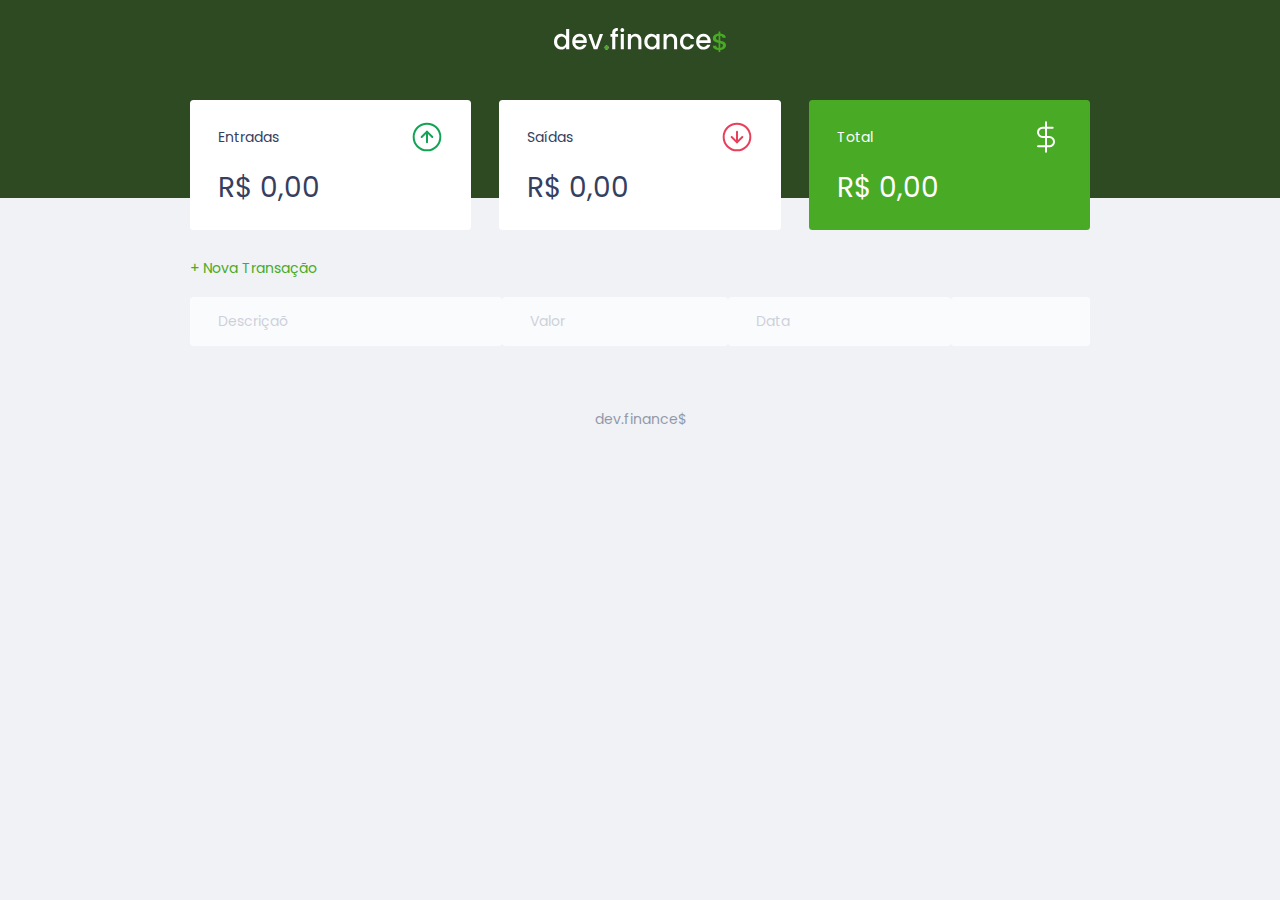
<file: index.html>
<!DOCTYPE html>
<html lang="pt-br">

<head>
	<meta charset="UTF-8">
	<meta name="viewport" content="width=device-width, 
	initial-scale=1.0">
	<link rel="stylesheet" href="./styles.css">
	<link rel="preconnect" href="https://fonts.gstatic.com">
	<link
		href="https://fonts.googleapis.com/css2?family=Poppins:ital,wght@0,100;0,200;0,300;0,400;0,700;1,100;1,200;1,300;1,400&display=swap"
		rel="stylesheet">
	<!--FORMATAÇÃO DO HTML PARA RESPONSIVIDADE EM QUALQUER 
	TAMANHO DE TELA
	VIEWPORT É TUDO QUE VOCÊ VÊ-->
	<title>dev.finance$</title>
	<style>

	</style>
</head>

<body>
	<header>
		<img src="./assets/logo.svg" alt="Logo Dev Finance">

	</header>



	<main class="container">

		<section id="balance">

			<h2 class="sr-only ">Balanço</h2>

			<div class="card">

				<h3>
					<span>Entradas</span>
					<img src="./assets/income.svg" alt="Imagem de Entradas">
				</h3>

				<p id="incomeDisplay">R$ 0,00</p>

			</div>

			<div class="card">
				<h3>
					<span>Saídas</span>
					<img src="./assets/expense.svg" alt="Imagem de Entradas">
				</h3>

				<p id="expenseDisplay">R$ 0,00</p>
			</div>

			<div class="card total">

				<h3>
					<span>Total</span>
					<img src="./assets/total.svg" alt="Imagem de Entradas">
				</h3>

				<p id="totalDisplay">R$ 0,00</p>
			</div>

		</section>

		<section id="transaction">

			<h2 class="sr-only">Transações</h2>

			<a href="#" class="button new" onclick="Modal.open()">+ Nova Transação</a>

			<table id="data-table">

				<thead>
					<tr>
						<th>Descriçaõ</th>
						<th>Valor</th>
						<th>Data</th>
						<th></th>
					</tr>
					<!--LINHA-->
				</thead>

				<tbody>

				</tbody>

			</table>

		</section>

	</main>
	<div class="modal-overlay">
		<div class="modal">
			<div id="form" onsubmit="Form.submit(event)">
				<h2>Nova Transação</h2>
				<form action="">
					<div class="input-group">
						<label for="description" class="sr-only">
							Descrição
						</label>
						<input type="text" placeholder="Descrição" id="description" name="description">
					</div>

					<div class="input-group">
						<label for="amaout" class="sr-only">
							Descrição
						</label>
						<input type="number" placeholder="0,00" id="amaout" name="amaout" step="0.01">
						<!-- BOTE NAME E ID PARA LINKAR COM JS, NAME SERVE PARA PEGAR O DADO DO FORM-->
						<small class="sr-only">Use o sinal menos para despesas e , (vígula) para casas dcimais</small>
					</div>

					<div class="input-group">
						<label for="date" class="sr-only">
							Descrição
						</label>
						<input type="date" placeholder="0,00" id="date" name="date">
						<!-- BOTE NAME E ID PARA LINKAR COM JS, NAME SERVE PARA PEGAR O DADO DO FORM-->
						<small>Use o sinal menos para despesas e , (vígula) para casas dcimais</small>
					</div>

					<div class="input-group actions">
						<a href="#" class="button cancel" onclick="Modal.close()">Cancelar</a>

						<button class="button save">Salvar</button>
						<!--O PRIMEIRO BOTÃO QUE ELE ACHAR ELE VAI INTERPRETAR COMO ENVIO-->
					</div>
				</form>
			</div>
		</div>
	</div>
	<footer>
		<p>dev.finance$</p>
	</footer>
	<script src="./script.js" type="text/javascript">

	</script>
</body>

</html>
</file>
<file: styles.css>
*{
	margin: 0px;
	padding:0px;
	box-sizing: border-box;/*A caixa não aumenta com padding
	aqui a box é apartir da borda; padrão é content-border*/	
}
html{
	font-size: 93.75%; /*15px*/
}

:root{
	--dark-blue: #363f5f;
	--green: #49aa26;
	--green-light: #5ea843;
	--red: #e92929;
	--red-ligth: #e84545;
}

body{
	background: #f0f2f5;
	font-family: 'Poppins', Sans-Serif, 'Arial', 'Roboto';

}
/*CSS TRIK*/
.sr-only{/*PARADA PARA CEGOS -- acessibilidade para leitores de tela*/
	position: absolute;
	width: 1px;
	height: 1px;
	padding: 0;
	margin: -1px;
	overflow: hidden;
	clip: rect(0,0,0,0);
	white-space: nowrap;
	border-width: 0;
}	

.container{
	width: 90vw;
	margin: auto;
}
/*Title ################################################*/
h2{
	margin-top: 3.2rem;
	margin-bottom: 0.8rem;
	color: #363f5f;

	font-weight: normal;
}

/*LINKS AND BUTTON*/
a{
	color: #49aa26;
	text-decoration: none;
}

a:hover{

	color: #ddd705;
}

a.new{
	margin-bottom: .8rem;
}

.button.new{
	display: inline-block;
}

button.save{
	height: 50px;
	border: 1px solid var(--green);
	cursor:pointer;
	background: none;

	color: var(--green);
	font-size: 1.1rem;
}

button.save:hover{
	background: var(--green-light);
	transition: 0.4s;
	color: #fff;
}

.button.cancel{
	height: 50px;
	border: 1px solid var(--red);
	color: var(--red);

	display: flex;
	align-items: center;
	justify-content: center;

}
.button.cancel:hover{
	background: var(--red-ligth);
	border: none;
	transition: 0.4s;
	color: #fff;
}
/*HEADER ################################################*/
header{
	background: #2d4a22;
	padding: 2rem 0 10rem;
	text-align: center;
}

header h1#logo{
	font-weight: 100;
	color: #fff;
}

/*Balance ################################################*/
section#balance{
	margin-top: -7rem;
}
#balance h2{
	color: #fff;
}

/*CARDS ################################################*/
.card{
	background: #fff;
	padding: 1.5rem 2rem;
	border-radius: .25rem;
	margin-bottom: 2rem;

	color: var(--dark-blue);
}

.card h3{
	font-weight: normal;
	font-size: 1rem;

	display: flex;/*display padrão é block, o display flex deixa 
	o elementro dentro da caixa um ao lado do outro*/
	align-items: center;
	justify-content: space-between;/*esapço entre*/
}

.card p{
	font-size: 2rem;
	line-height: 3rem;

	margin-top: 1rem;
}
.card.total{
	background: #49aa26;
	color: #fff;
}

/*TRANSAÇÕES ################################################*/
#transaction{
	width: 100%;
	overflow-x: auto;
	/*espaçamento entre as bordas da tabela
	no eixo horizontal e vertical*/
	/*Rolagem no eixo x quando for necessário,
	usado quando algum elemento transborda no mobile*/
}

table#data-table{
	width: 100%; 
	border-spacing: 0rem 0.5rem;
	/*espaçamento entre as bordas da tabela
	no eixo horizontal e vertical*/
}

table tr{
	width: 100%;
	white-space: nowrap;
	background: #fff;
	opacity: 0.7;
}

table tr:hover{
	background: #fff;
	opacity: 1;
}

table td{
	/* width: 100%; */
	white-space: nowrap;
	padding: 1rem 2rem;
	font-weight: normal;
	word-wrap: break-word;
}

td.description{
	color: var(--dark-blue)
}

td.income{
	color: #12a354;
}

td.expense{
	color: #e92929;
}

table th{
	opacity: 0.6;
	color: #969cb3;
	padding: 1rem 2rem; 
	border-radius: .25rem;
	font-weight: normal;
	text-align: left;
}
#table-data thead tr th:first-child,
#table-data tbody tr td :first-child{
	border-radius: 0.25rem 0 0 0.25rem;
}

#table-data thead tr th:last-child,
#table-data tbody tr td:last-child{
	border-radius: 0 0.25rem  0.25 0rem;
}
/*MODAL*/
.modal-overlay{
	width: 100%;
	height: 100%;

	background: rgba(0, 0, 0, 0.7);
	position: fixed;
	top: 0;
	
	display: flex;
	align-items: center;
	justify-content: center;

	opacity: 0;
	visibility: hidden;
	z-index: 99;
}

.modal-overlay.active{
	opacity: 1;
	visibility: visible;
}

.modal{
	background: #f0f2f5;

	padding: 2.4rem;
	position: absolute; 

	width: 70%; /*ocupa 70%*/
	max-width: 500px; /*máximo de 500px*/
	
}
/*FORM################################################*/
#form{
	max-width: 500px;

}

#form h2{
	margin-top: 0;

}

#form form input{
	width: 100%;
	border: none;
	border-radius: 0.2rem;

	padding: .8rem; 
}

.input-group{
	margin-top: 0.8rem;
}

.input-group small{
	opacity: .4;
}

.input-group.actions{
	display: flex;
	justify-content: space-between;
	align-items: center;

	display: grid;
	grid-template-columns: 1fr 1fr;
	grid-gap: 2rem;
}

/*RODAPE ################################################*/
footer{

	text-align: center;
	padding: 4rem 0 2rem;

	color: var(--dark-blue);
	opacity: .5;
}

/*RESPONSIVE*/
/*@ =et --> et groups*/
@media screen and (min-width: 900px){

	html{
		font-size: 87.5%; /*quantos pixels??*/
	}

	#balance{
		display: grid; /*grid trabalha com vertical
		 e orizontal difeentemente do flex*/
		grid-template-columns: 1fr 1fr 1fr; /*divide em colunasp ppela fr expecificada*/
		gap: 2rem;	/*espaço entre conlunas*/

	}
	.container{
		width: 900px;
	}
}
</file>
